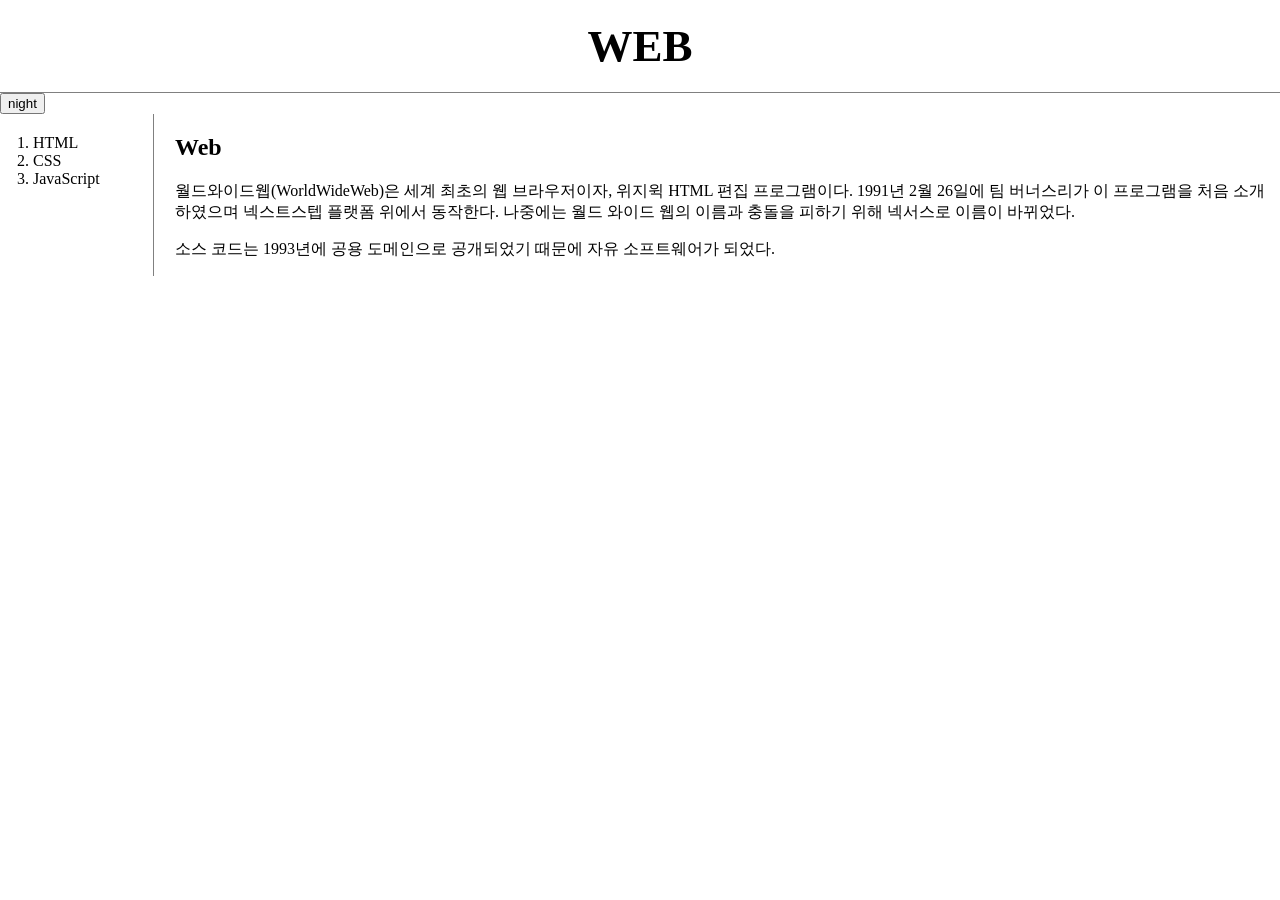
<file: index.html>
<!doctype html>
<html>
<head>
  <title>WEB1-Welcome</title>
  <meta charset="utf-8">
  <script src="https://ajax.googleapis.com/ajax/libs/jquery/3.6.0/jquery.min.js"></script>
  <script src="colors.js"></script>
  <link rel="stylesheet" href="style.css">
</head>
<body>
  <h1><a href="index.html">WEB</a></h1>
  <input id="night-day" type="button" value="night" onclick="
  nightDayHandler(this);
  ">
  <div id="grid">
  <ol>
    <li><a href="1.html">HTML</a></li>
    <li><a href="2.html">CSS</a></li>
    <li><a href="3.html">JavaScript</a></li>
  </ol>
  <div id="article">
  <h2>Web</h2>
  <p><a href="https://ko.wikipedia.org/wiki/%EC%9B%94%EB%93%9C%EC%99%80%EC%9D%B4%EB%93%9C%EC%9B%B9"
    target="_blank" title="html5 speicification">
    월드와이드웹(WorldWideWeb)</a>은 세계 최초의 웹 브라우저이자, 위지윅 HTML 편집 프로그램이다. 1991년 2월 26일에 팀 버너스리가 이 프로그램을 처음 소개하였으며 넥스트스텝 플랫폼 위에서 동작한다. 나중에는 월드 와이드 웹의 이름과 충돌을 피하기 위해 넥서스로 이름이 바뀌었다.</p>
    <p>소스 코드는 1993년에 공용 도메인으로 공개되었기 때문에 자유 소프트웨어가 되었다.</p>
  </body>
</div>
</div>
</html>
</file>
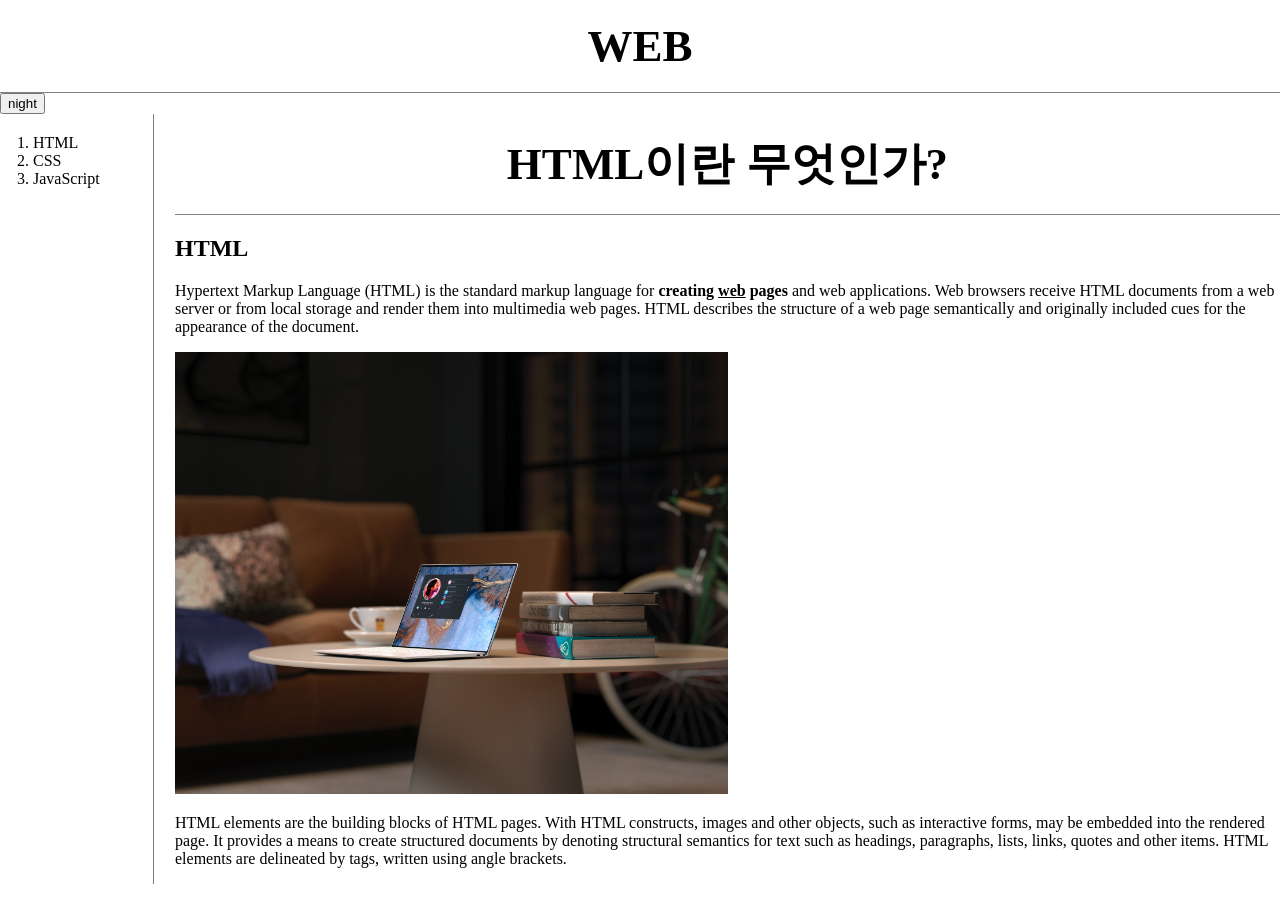
<file: 1.html>
<!doctype html>
<html>
<head>
  <title>WEB1-html</title>
  <meta charset="utf-8">
  <script src="https://ajax.googleapis.com/ajax/libs/jquery/3.6.0/jquery.min.js"></script>
  <script src="colors.js"></script>
  <link rel="stylesheet" href="style.css">
  <!-- Global site tag (gtag.js) - Google Analytics -->
<script async src="https://www.googletagmanager.com/gtag/js?id=G-5W9K7S1PGR"></script>
<script>
  window.dataLayer = window.dataLayer || [];
  function gtag(){dataLayer.push(arguments);}
  gtag('js', new Date());

  gtag('config', 'G-5W9K7S1PGR');
</script>
</head>
<body>
  <h1><a href="index.html">WEB</a></h1>
  <!-- <input type="button" value="night" onclick="
    document.querySelector('body').style.backgroundColor='black';
    document.querySelector('body').style.color='white';

  ">
  <input type="button" value="day" onclick="
    document.querySelector('body').style.backgroundColor='white';
    document.querySelector('body').style.color='black';
  "> -->
  <input id="night-day" type="button" value="night" onclick="
  nightDayHandler(this);
  ">
  <div id="grid">
  <ol>
    <li><a href="1.html">HTML</a></li>
    <li><a href="2.html">CSS</a></li>
    <li><a href="3.html">JavaScript</a></li>
  </ol>
  <div id="article">
  <h1>HTML이란 무엇인가?</h1>
  <h2>HTML</h2>
  <p><a href="https://ko.wikipedia.org/wiki/HTML"
    target="_blank" title="html5 speicification">Hypertext Markup Language (HTML)</a> is the standard markup language
   for <strong>creating <u>web</u> pages</strong> and web applications.
   Web browsers receive HTML documents from a web server or from local storage and render them into multimedia web pages.
   HTML describes the structure of a web page semantically and originally included cues for the appearance of the document.</p>
  <img src="1.jpg" width="50%">
  <p>HTML elements are the building blocks of HTML pages. With HTML constructs, images and other objects, such as interactive forms, may be embedded into the rendered page.
    It provides a means to create structured documents by denoting structural semantics for text such as headings, paragraphs, lists, links, quotes and other items. HTML elements are delineated by tags, written using angle brackets. </p>
  </div>
</div>
</body>
</html>
</file>
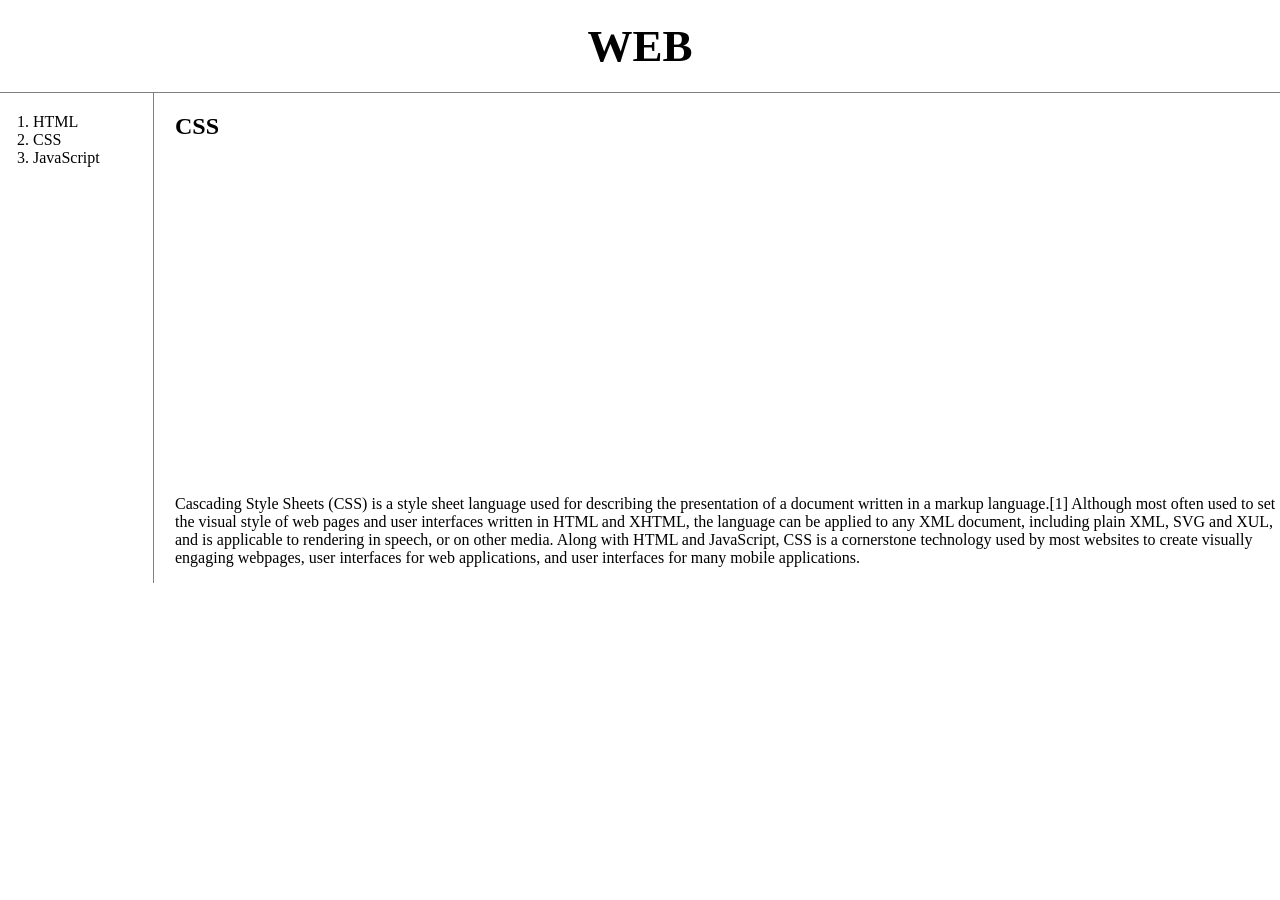
<file: 2.html>
<!doctype html>
<html>
<head>
  <title>WEB - CSS</title>
  <meta charset="utf-8">
  <link rel="stylesheet" href="style.css">
</head>
<body>
  <h1><a href="index.html">WEB</a></h1>
  <div id="grid">
    <ol>
      <li><a href="1.html">HTML</a></li>
      <li><a href="2.html">CSS</a></li>
      <li><a href="3.html">JavaScript</a></li>
    </ol>
    <div id="article">
        <h2>CSS</h2>
        <iframe width="560" height="315" src="https://www.youtube.com/embed/pYOEy_mAMpI" title="YouTube video player" frameborder="0" allow="accelerometer; autoplay; clipboard-write; encrypted-media; gyroscope; picture-in-picture" allowfullscreen></iframe>
        <p>
          Cascading Style Sheets (CSS) is a style sheet language used for describing the presentation of a document written in a markup language.[1] Although most often used to set the visual style of web pages and user interfaces written in HTML and XHTML, the language can be applied to any XML document, including plain XML, SVG and XUL, and is applicable to rendering in speech, or on other media. Along with HTML and JavaScript, CSS is a cornerstone technology used by most websites to create visually engaging webpages, user interfaces for web applications, and user interfaces for many mobile applications.
        </p>
      </div>
  </div>

  <div id="disqus_thread"></div>
  <script>
      /**
      *  RECOMMENDED CONFIGURATION VARIABLES: EDIT AND UNCOMMENT THE SECTION BELOW TO INSERT DYNAMIC VALUES FROM YOUR PLATFORM OR CMS.
      *  LEARN WHY DEFINING THESE VARIABLES IS IMPORTANT: https://disqus.com/admin/universalcode/#configuration-variables    */
      /*
      var disqus_config = function () {
      this.page.url = PAGE_URL;  // Replace PAGE_URL with your page's canonical URL variable
      this.page.identifier = PAGE_IDENTIFIER; // Replace PAGE_IDENTIFIER with your page's unique identifier variable
      };
      */
      (function() { // DON'T EDIT BELOW THIS LINE
      var d = document, s = d.createElement('script');
      s.src = 'https://web1-izekkvnw78.disqus.com/embed.js';
      s.setAttribute('data-timestamp', +new Date());
      (d.head || d.body).appendChild(s);
      })();
  </script>
  <noscript>Please enable JavaScript to view the <a href="https://disqus.com/?ref_noscript">comments powered by Disqus.</a></noscript>

  </body>
  </html>
</file>
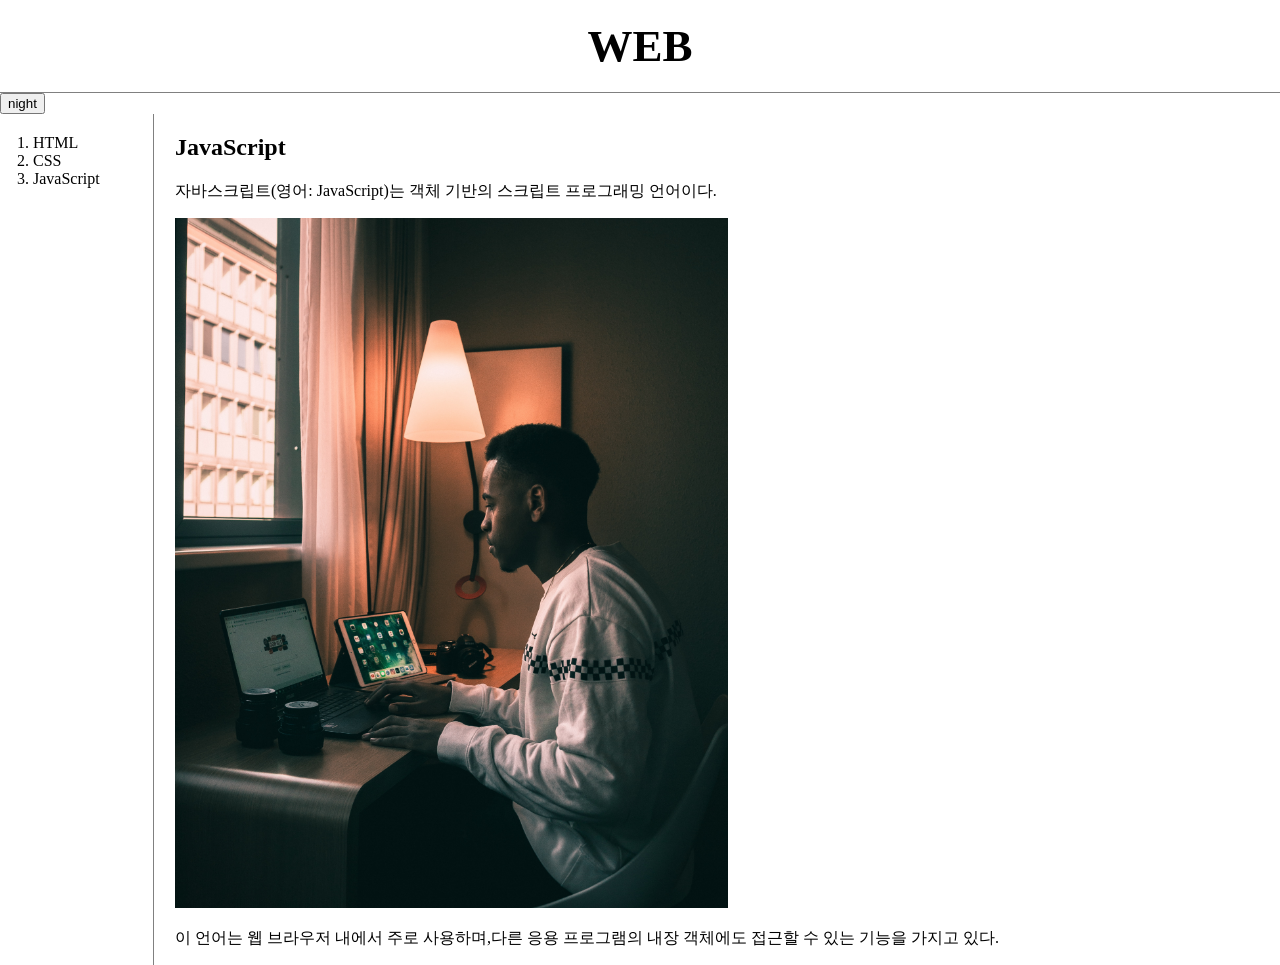
<file: 3.html>
<!doctype html>
<html>
<head>
  <title>WEB1-JavaScript</title>
  <meta charset="utf-8">
  <script src="https://ajax.googleapis.com/ajax/libs/jquery/3.6.0/jquery.min.js"></script>
  <script src="colors.js"></script>
  <link rel="stylesheet" href="style.css">
</head>
<body>
  <h1><a href="index.html">WEB</a></h1>
  <input id="night-day" type="button" value="night" onclick="
  nightDayHandler(this);
  ">
  <div id="grid">
  <ol>
    <li><a href="1.html">HTML</a></li>
    <li><a href="2.html">CSS</a></li>
    <li><a href="3.html">JavaScript</a></li>
  </ol>
  <div id="article">
  <h2>JavaScript</h2>
  <p><a href="https://ko.wikipedia.org/wiki/%EC%9E%90%EB%B0%94%EC%8A%A4%ED%81%AC%EB%A6%BD%ED%8A%B8"
    target="_blank" title="javascript speicification">
  자바스크립트(영어: JavaScript)</a>는 객체 기반의 스크립트 프로그래밍 언어이다. </p>
  <img src="3.jpg" width="50%">
  <p>이 언어는 웹 브라우저 내에서 주로 사용하며,다른 응용 프로그램의 내장 객체에도 접근할 수 있는 기능을 가지고 있다.</p>
</div>
</div>
  </body>
</html>
</file>
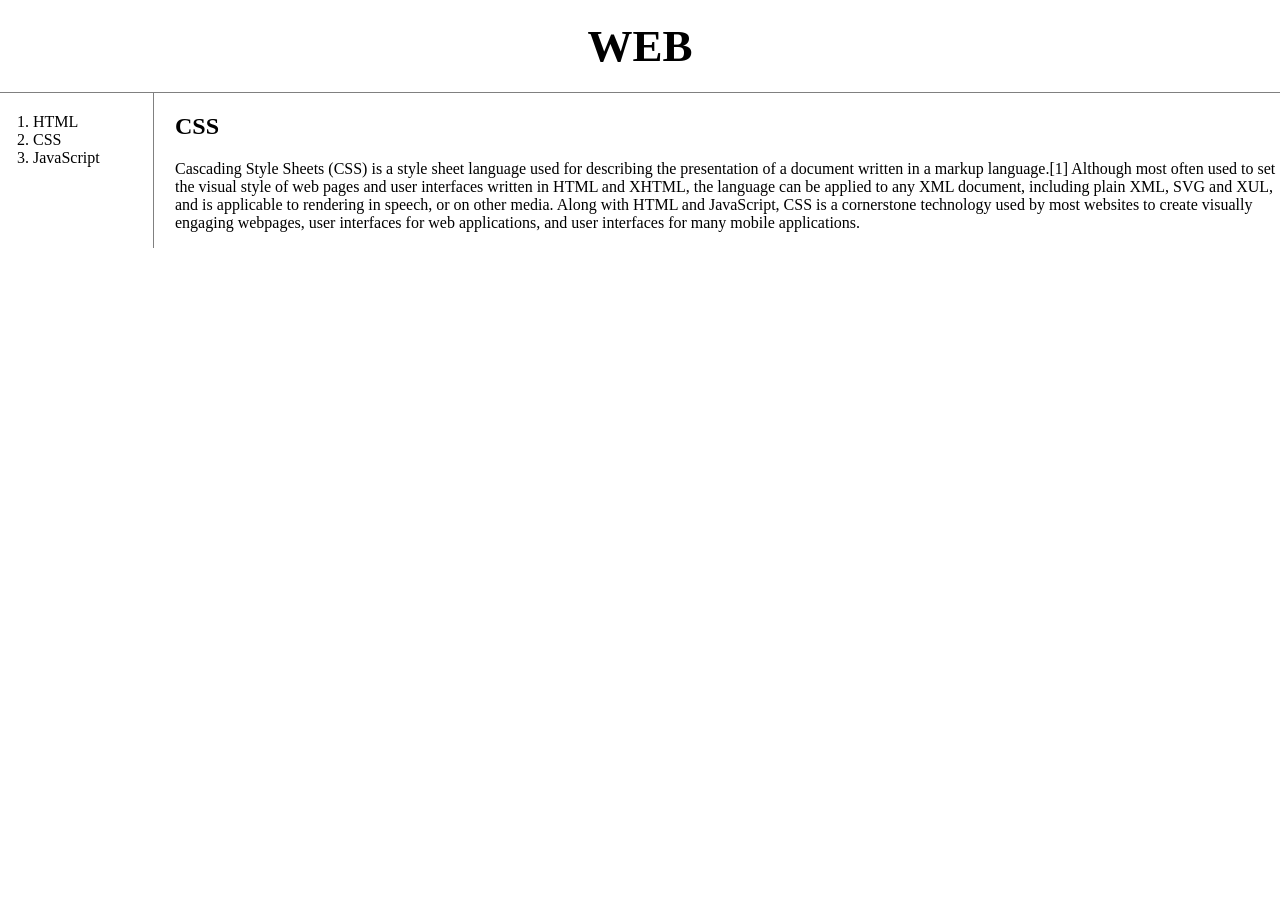
<file: css.html>
<!doctype html>
<html>
<head>
  <title>WEB - CSS</title>
  <meta charset="utf-8">
  <style>
    body{
      margin:0;
    }
    a {
      color:black;
      text-decoration: none;
    }
    h1 {
      font-size:45px;
      text-align: center;
      border-bottom:1px solid gray;
      margin:0;
      padding:20px;
    }
    ol{
      border-right:1px solid gray;
      width:100px;
      margin:0;
      padding:20px;
    }
    #grid{
      display: grid;
      grid-template-columns: 150px 1fr;
    }
    #grid ol{
      padding-left:33px;
    }
    #grid #article{
      padding-left:25px;
    }
    @media(max-width:800px){
      #grid{
        display: block;
      }
      ol{
        border-right:none;
      }
      h1 {
        border-bottom:none;
      }
    }
  </style>
</head>
<body>
  <h1><a href="index.html">WEB</a></h1>
  <div id="grid">
    <ol>
      <li><a href="1.html">HTML</a></li>
      <li><a href="2.html">CSS</a></li>
      <li><a href="3.html">JavaScript</a></li>
    </ol>
    <div id="article">
        <h2>CSS</h2>
        <p>
          Cascading Style Sheets (CSS) is a style sheet language used for describing the presentation of a document written in a markup language.[1] Although most often used to set the visual style of web pages and user interfaces written in HTML and XHTML, the language can be applied to any XML document, including plain XML, SVG and XUL, and is applicable to rendering in speech, or on other media. Along with HTML and JavaScript, CSS is a cornerstone technology used by most websites to create visually engaging webpages, user interfaces for web applications, and user interfaces for many mobile applications.
        </p>
      </div>
  </div>
  </body>
  </html>
</file>
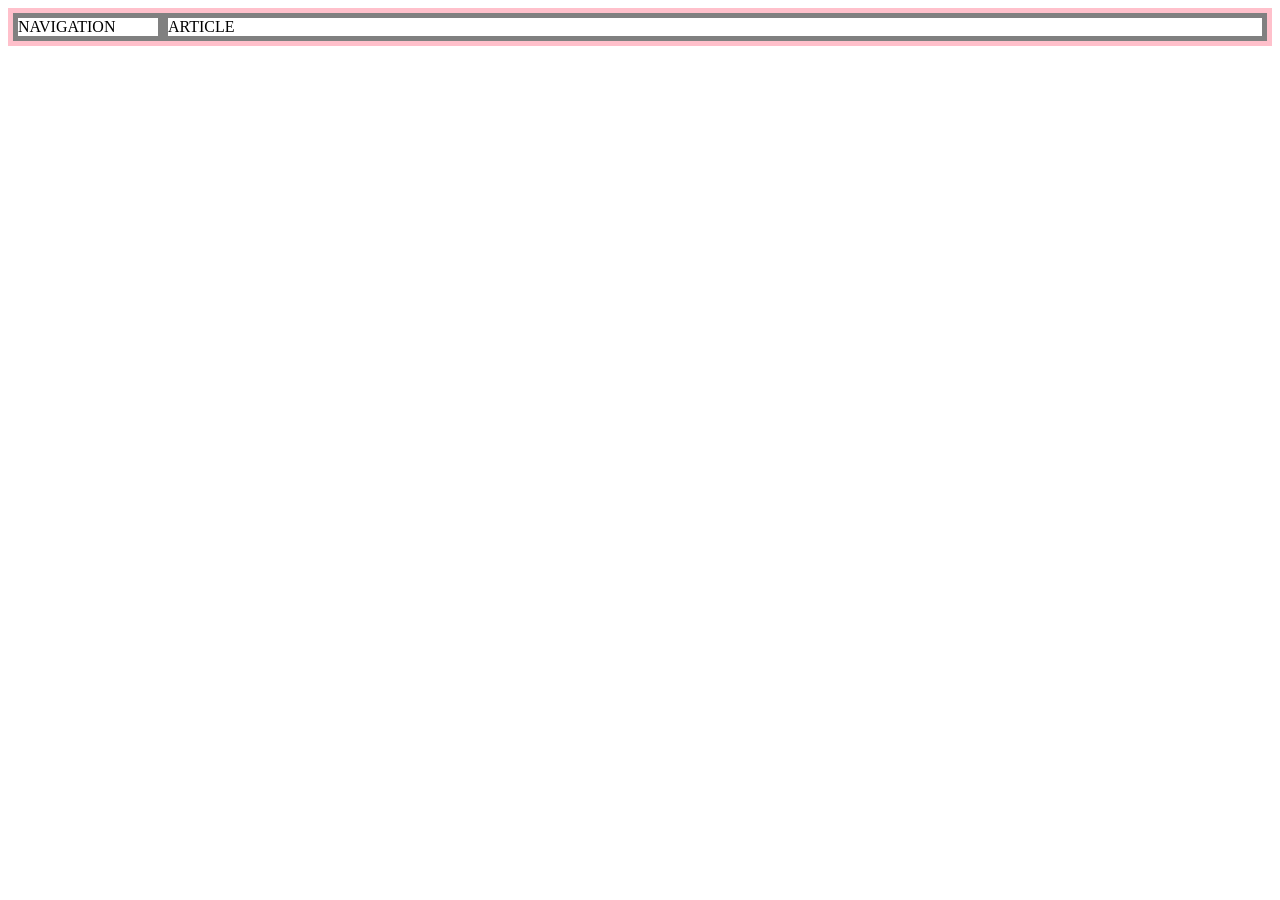
<file: grid.html>
<!DOCTYPE html>
<html lang="en" dir="ltr">
  <head>
    <meta charset="utf-8">
    <title></title>
    <style media="screen">
      #grid{
        border:5px solid pink;
        display:grid;
        grid-template-columns: 150px 1fr;
      }
      div{
        border:5px solid gray;
      }
    </style>
  </head>
  <body>
    <div id="grid">
      <div>
        NAVIGATION
      </div>
      <div>
        ARTICLE
      </div>
    </div>

  </body>
</html>
</file>
<file: style.css>
body{
    margin:0;
  }
  a {
    color:black;
    text-decoration: none;
  }
  h1 {
    font-size:45px;
    text-align: center;
    border-bottom:1px solid gray;
    margin:0;
    padding:20px;
  }
  ol{
    border-right:1px solid gray;
    width:100px;
    margin:0;
    padding:20px;
  }
  #grid{
    display: grid;
    grid-template-columns: 150px 1fr;
  }
  #grid ol{
    padding-left:33px;
  }
  #grid #article{
    padding-left:25px;
  }
  @media(max-width:800px){
    #grid{
      display: block;
    }
    ol{
      border-right:none;
    }
    h1 {
      border-bottom:none;
    }
  }
</file>
